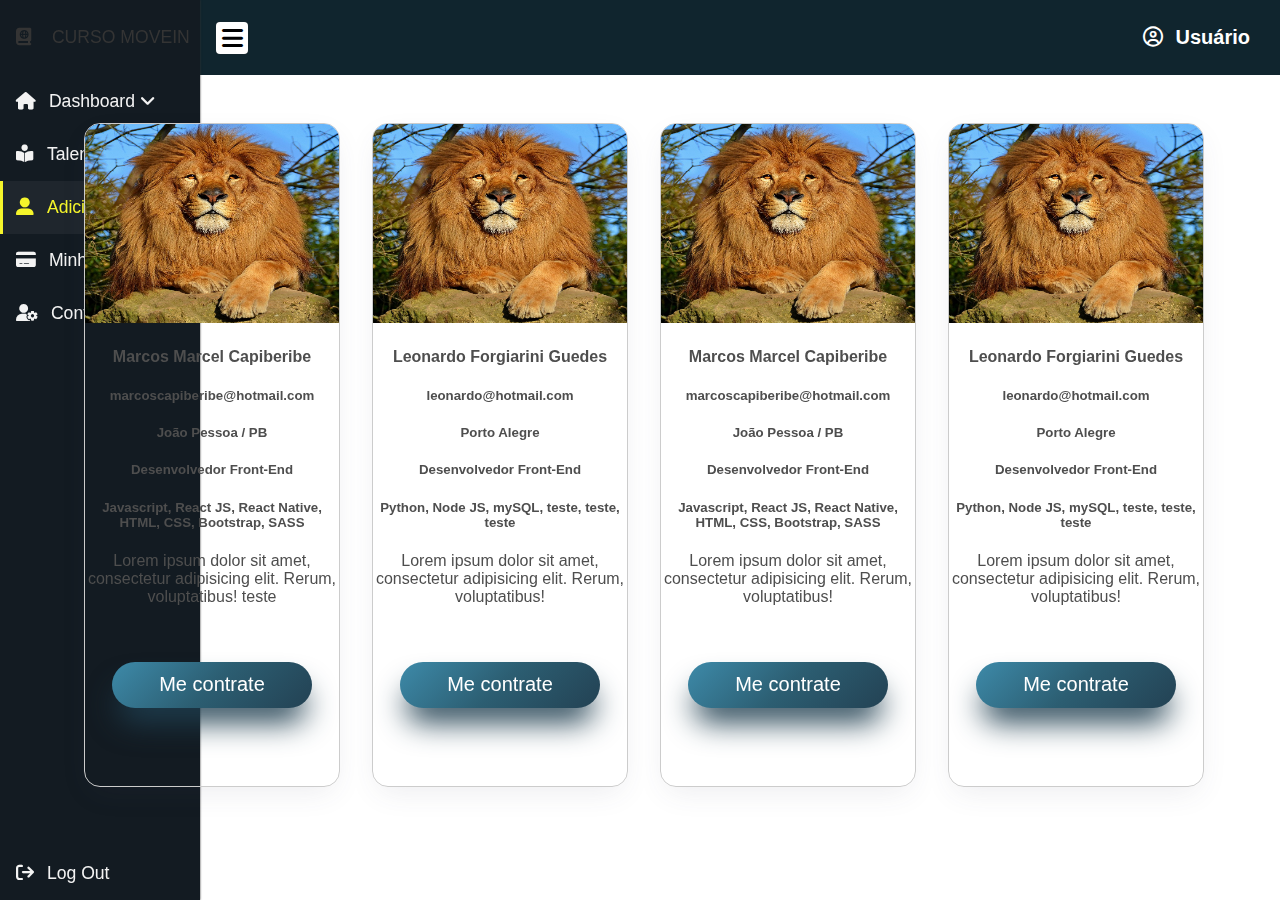
<file: pages/novosTalentos.html>
<!DOCTYPE html>
<html lang="pt-BR">

<head>
  <meta charset="UTF-8" />
  <meta http-equiv="X-UA-Compatible" content="IE=edge" />
  <meta name="viewport" content="width=device-width, initial-scale=1.0" />
  <link rel="stylesheet" href="https://cdnjs.cloudflare.com/ajax/libs/font-awesome/6.1.1/css/all.min.css">
  <link rel="stylesheet" href="../style.css" />
  <title>CURSO MOVEIN * Devs</title>
</head>

<body>
  <header id="header">
    <i class="fas fa-bars" id="nav-toggler"></i>
    <div>
      <i class="far fa-user-circle"></i>
      <span>Usuário</span>
    </div>
  </header>


  <main>

    <div>
      <nav id="nav">
        <div>
          <div class="logo">
            <a href="../index.html">
              <i class="fas fa-atlas"></i>
              <span>CURSO MOVEIN</span>
            </a>
          </div>
          <ul class="nav">
            <li class="nav__item">
              <a href="#" class="nav__item-link">
                <i class="fas fa-home"></i>
                <span>Dashboard <i class="fas fa-angle-down"></i></span>
              </a>
              <ul class="display-none__ul">
                <li>
                  <a href="#" class="sub_link">Teste</a>
                </li>
                <li>
                  <a href="#" class="sub_link">Teste</a>
                </li>
                <li>
                  <a href="#" class="sub_link">Teste</a>
                </li>
                <li>
                  <a href="#" class="sub_link">Teste</a>
                </li>

              </ul>
            </li>
            <li class="nav__item">
              <a href="./novosTalentos.html" class="nav__item-link">
                <i class="fas fa-book-reader"></i>
                <span>Talentos MOVEIN</span>
              </a>
            </li>
            <li class="nav__item">
              <a href="#" class="nav__item-link active">
                <i class="fas fa-user-alt"></i>
                <span>Adicionar Alunos</span>
              </a>
            </li>
            <li class="nav__item">
              <a href="#" class="nav__item-link">
                <i class="fas fa-credit-card"></i>
                <span>Minha conta</span>
              </a>
            </li>
            <li class="nav__item">
              <a href="#" class="nav__item-link">
                <i class="fas fa-user-cog"></i>
                <span>Configurações</span>
              </a>
            </li>
          </ul>
        </div>

        <a href="#" class="sign-out">
          <i class="fas fa-sign-out"></i>
          <span>Log Out</span>
        </a>
      </nav>
    </div>

    <div class="cards-principal">
      <div class="container">
        <div class="cards">
          <div class="card">
            <img src="../assets/img/pic1.jpg" alt="" />
            <div class="card__content">
              <h4>Marcos Marcel Capiberibe</h4>
              <h5>marcoscapiberibe@hotmail.com</h5>              
              <h5>João Pessoa / PB</h5>
              <h5>Desenvolvedor Front-End</h5>
              <h5>Javascript, React JS, React Native, HTML, CSS, Bootstrap, SASS</h5>
              <p>
                Lorem ipsum dolor sit amet, consectetur adipisicing elit. Rerum,
                voluptatibus!
                teste
              </p>
              <button class="button-card">Me contrate</button>
            </div>
          </div>
          <div class="card">
            <img src="../assets/img/pic1.jpg" alt="" />
            <div class="card__content">
              <h4>Leonardo Forgiarini Guedes</h4>
              <h5>leonardo@hotmail.com</h5>              
              <h5>Porto Alegre</h5>
              <h5>Desenvolvedor Front-End</h5>
              <h5>Python, Node JS, mySQL, teste, teste, teste</h5>
              <p>
                Lorem ipsum dolor sit amet, consectetur adipisicing elit. Rerum,
                voluptatibus!
              </p>
              <button class="button-card">Me contrate</button>
            </div>
          </div>
          <div class="card">
            <img src="../assets/img/pic1.jpg" alt="" />
            <div class="card__content">
              <h4>Marcos Marcel Capiberibe</h4>
              <h5>marcoscapiberibe@hotmail.com</h5>              
              <h5>João Pessoa / PB</h5>
              <h5>Desenvolvedor Front-End</h5>
              <h5>Javascript, React JS, React Native, HTML, CSS, Bootstrap, SASS</h5>
              <p>
                Lorem ipsum dolor sit amet, consectetur adipisicing elit. Rerum,
                voluptatibus!
              </p>
              <button class="button-card">Me contrate</button>
            </div>
          </div>
          <div class="card">
            <img src="../assets/img/pic1.jpg" alt="" />
            <div class="card__content">
              <h4>Leonardo Forgiarini Guedes</h4>
              <h5>leonardo@hotmail.com</h5>              
              <h5>Porto Alegre</h5>
              <h5>Desenvolvedor Front-End</h5>
              <h5>Python, Node JS, mySQL, teste, teste, teste</h5>
              <p>
                Lorem ipsum dolor sit amet, consectetur adipisicing elit. Rerum,
                voluptatibus!
              </p>
              <button class="button-card">Me contrate</button>
            </div>
          </div>
        </div>
      </div>
    </div>

  </main>


  <script src="../script.js" defer></script>
  <!-- <script src="../scriptCard.js"></script> -->
</body>

</html>
</file>
<file: style.css>
*,
  *:before,
  *:after {
    box-sizing: border-box;
  }
  
  body {
    margin: 0;
    padding: 0;
    font-family: Montserrat, -apple-system, BlinkMacSystemFont, "Segoe UI", Roboto,
      Oxygen, Ubuntu, Cantarell, "Open Sans", "Helvetica Neue", sans-serif;
  }
  
  /* Global Style */
  ul {
    list-style-type: none;
    margin: 0;
    padding: 0;
  }
  
  a {
    text-decoration: none;
    color: #343434;
  }
  
  /* Header Styles */
  header {
    display: flex;
    justify-content: space-between;
    align-items: center;
    font-weight: bolder;
    padding: 10px 30px;
    height: 75px;
    background-color: #10252e;
    padding-left: calc(200px + 1rem);
    transition: padding-left 0.3s ease-in-out;
    font-size: 20px;
  }
  
  header div {
      color:white;
      transition: all 0.7s ease;
  }

  header div:hover {
    cursor: pointer;
    color:#ffff3f;
}

  header div span {
    margin-left: 7px;
  }
  header #nav-toggler {
    font-size: 1.5rem;
    box-shadow: 0 0 1px #343434;
    background-color: #fff;
    padding: 0.25rem 0.35rem;
    border-radius: 0.25rem;
  }
  
  header #nav-toggler:hover {
    opacity: 0.7;
  }

  main {
    display: flex;
    flex-direction: row;
    justify-content:space-around
  }


  /* Side Menu Styles */
  nav {
    display: flex;
    flex-direction: column;
    justify-content: space-between;
    position: fixed;
    top: 0;
    left: 0;
    height: 100%;
    background-color: #131b22;
    width: 200px;
    transition: width 0.2s ease-in-out;
    box-shadow: 0 0 2px #343434;
  }
  
  nav .logo {
    display: flex;
    justify-content: flex-start;
    align-items: center;
    height: 75px;
  }
  
  nav .logo span {
    margin-left: 1rem;
  }

  img {
    width: 100%;
    height: 30%;
  }
  
  .nav__item-link,
  .logo,
  .sign-out {
    font-size: 1.10rem;
    display: block;
    padding: 1rem;
    color: #f3f3f3;
    white-space: nowrap;
  }
  
  .nav__item-link span,
  .logo span,
  .sign-out span {
    margin-left: 0.5rem;
  }
  
  .nav__item-link + ul a {
    display: block;
    padding: 1rem;
    background-color: #f3f3f3;
    white-space: nowrap;
  }
  
  /* JS Classes */
  .collapse {
    width: 80px;
  }
  
  .collapse i {
    margin-left: 0.5rem;
  }
  
  .collapse span {
    display: none;
  }
  
  .collapse .nav__item-link + ul a {
    font-size: 0.85rem;
  }
  
  .collapse-header {
    padding-left: calc(80px + 1rem);
  }
  
  .active {
    position: relative;
    color: #f5f52b;
    background-color:rgba(255,255,255, 0.05);
  }
  
  .active:before {
    content: "";
    position: absolute;
    top: 0;
    left: 0;
    bottom: 0;
    height: auto;
    width: 3px;
    margin: auto 0;
    background-color: #f5f52b;
  }
  
  .display-none__ul {
    display: none;
  }

  .sub_link {
    color: #131b22;
    font-weight: bold;
    letter-spacing: 0.7px;
  }

  .sub_link:hover {
    color:#131b22;
    background-color:grey;
  }
  
  .sign-out:hover {
      opacity: 0.7;
  }

  /* container and cards */
#cards-principal {
  display: flex;
  justify-content: space-between;
  align-items: center;
}

.container {
  position: relative;
  width: 72em;
  /* height: 500px; */
  margin: 3em 1em 3em 0em;
}

.cards {
  position: absolute;
  top: 0;
  left: 0;
  display: flex;
}

.card {
  border: 1px solid #ccc;
  border-radius: 1rem;
  overflow: hidden;
  box-shadow: 0px 10px 30px -6px rgba(69, 67, 96, 0.1);
  margin-right: 2em;
  margin-bottom: 3em;

}

.card__content {
  color: #4e4e4e;
  /* padding: 0.3rem; */
  text-align: center;
}

/* button */

.button-card {
  transition: all 0.3s ease-in-out;
  background-image: linear-gradient(
    135deg,
    #3d8aa9 0%,
    #2c5e72,
    rgba(31, 62, 80, 0.98) 100%
  );

  width: 10em;
  height: 2.3em;
  border-radius: 50px;
  box-shadow: 0 20px 30px -6px rgba(31, 62, 80, 0.98);
  outline: none;
  border: none;
  cursor: pointer;
  font-size: 20px;
  color: white;
  margin-top: 2em;
}

.button-card:hover {
  transform: translatey(10px);
  box-shadow: none;
}
.button-card:active {
  opacity: 0.5;
}

  
  @media screen and (max-width: 768px) {
    header {
      padding-left: 1rem;
    }
  
    nav {
      width: 0px;
      overflow: hidden;
    }
  
    .nav__item-link span,
    .logo span,
    .sign-out span {
      display: none;
    }
  }
</file>
